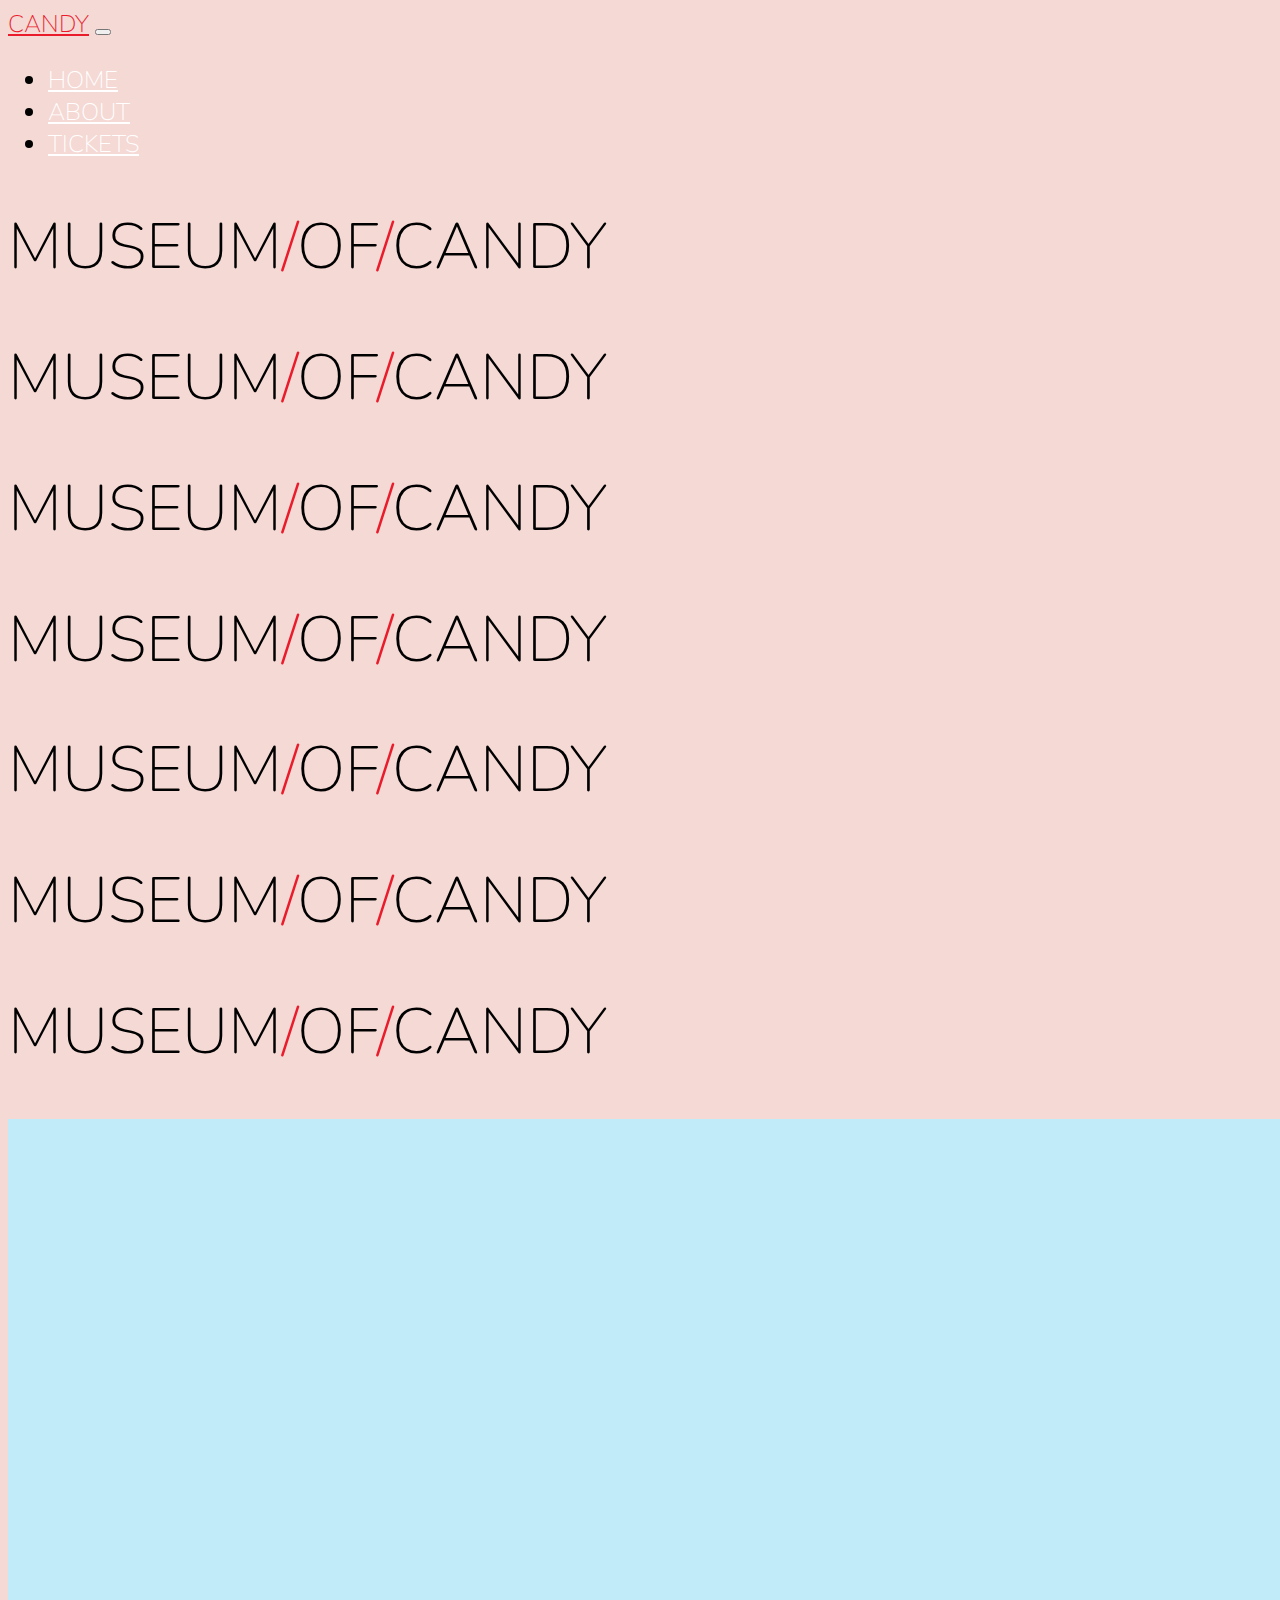
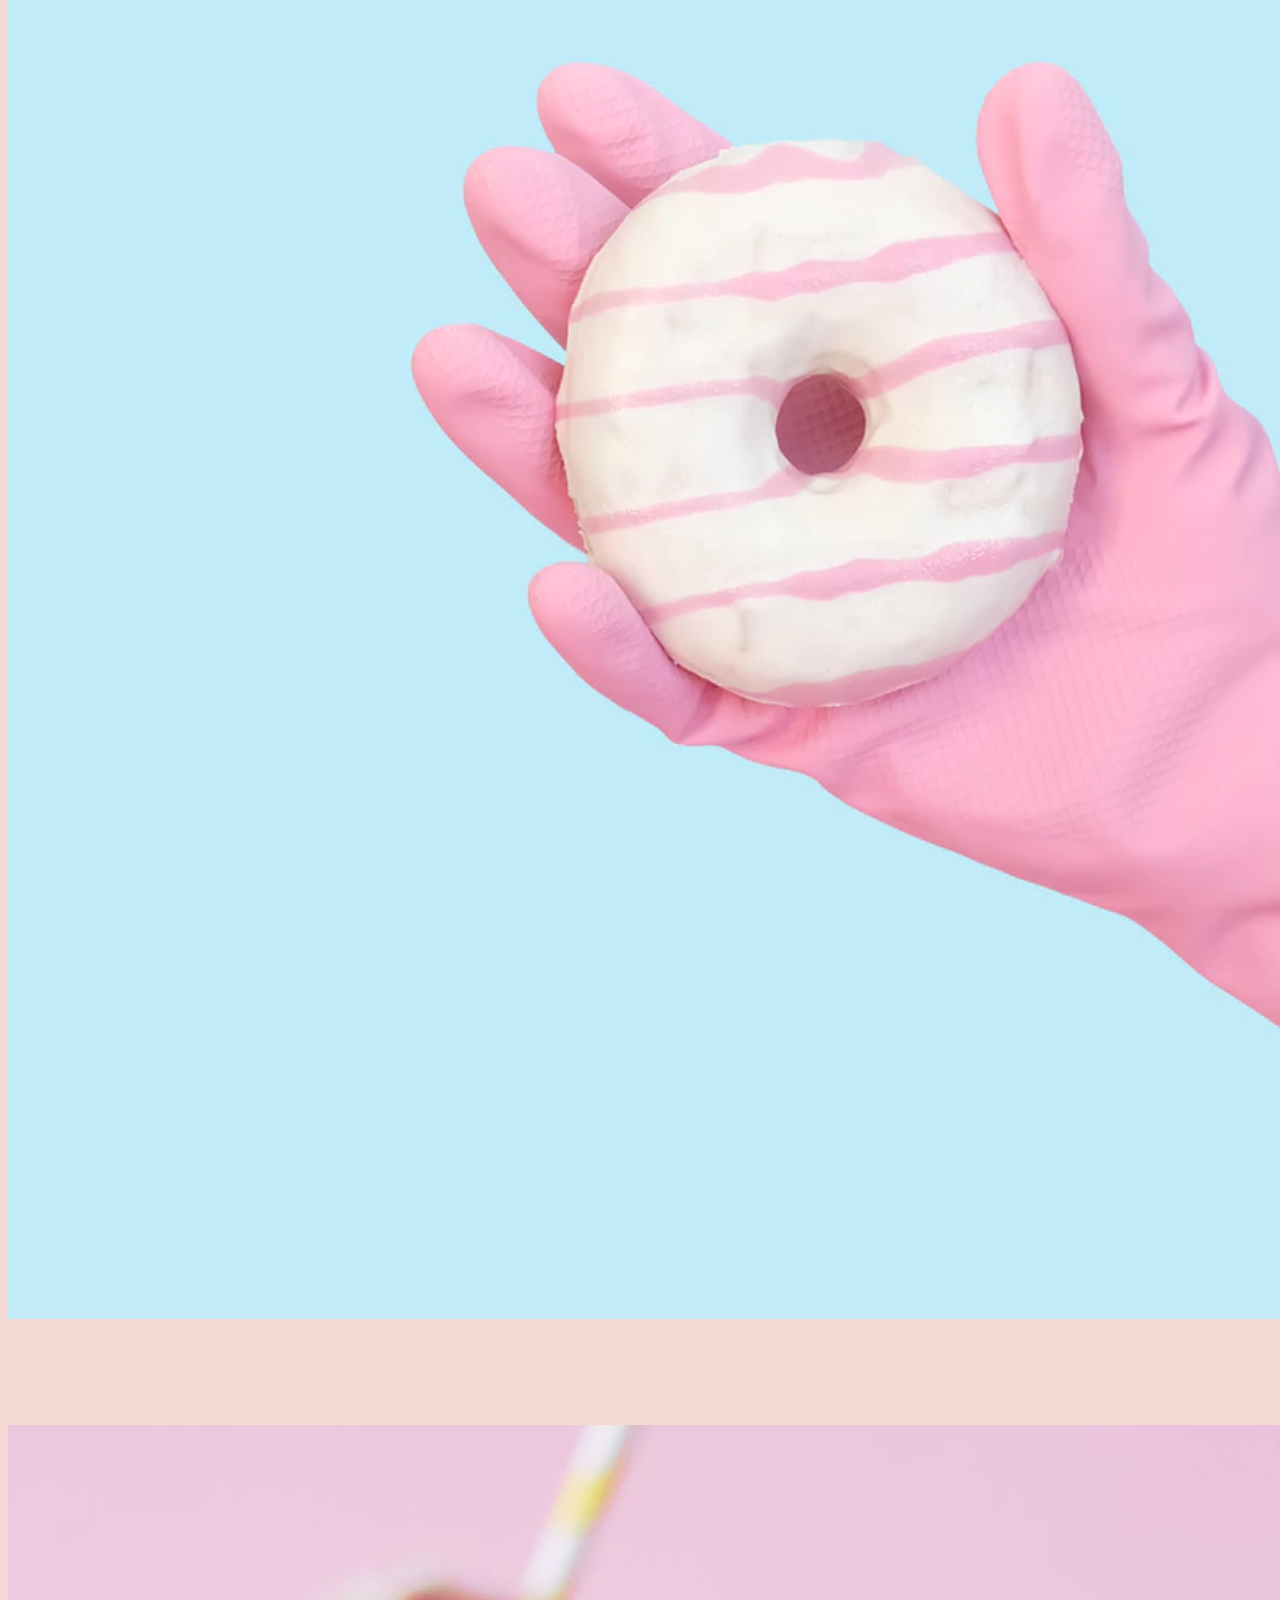
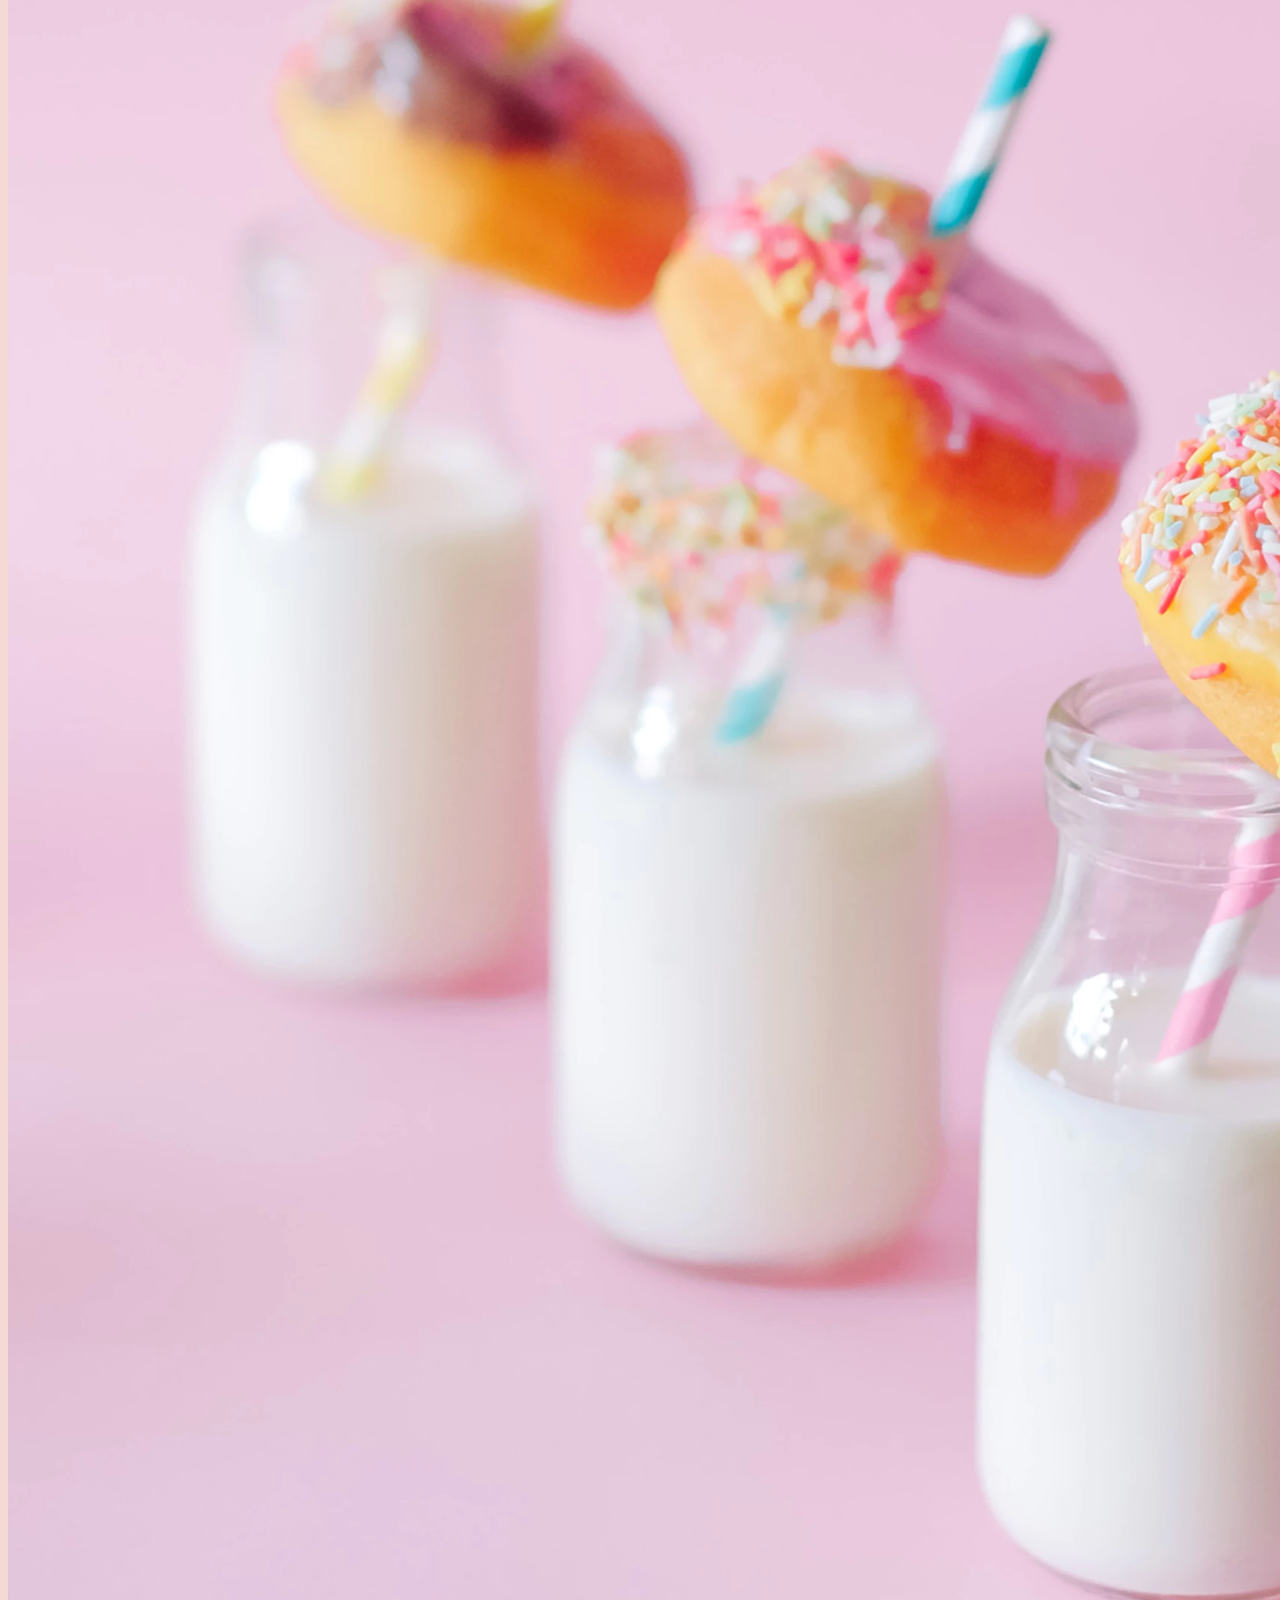
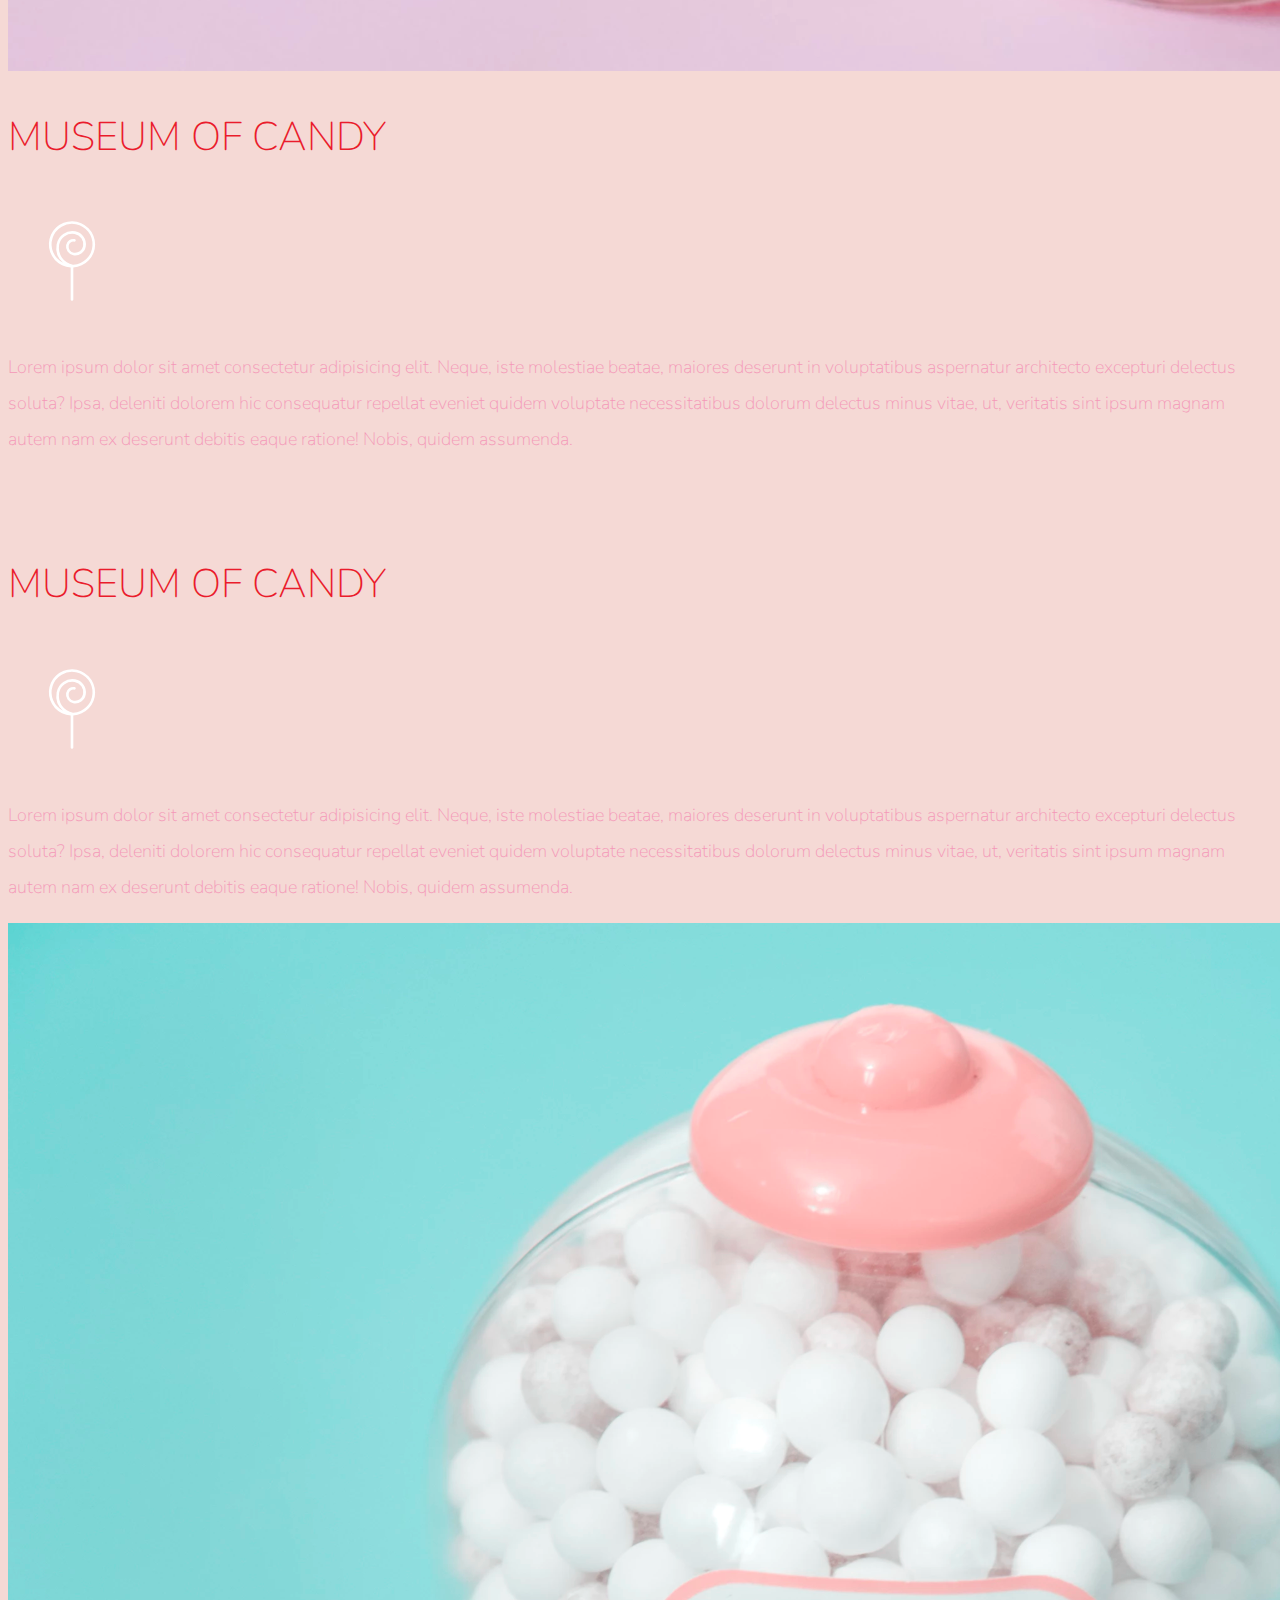
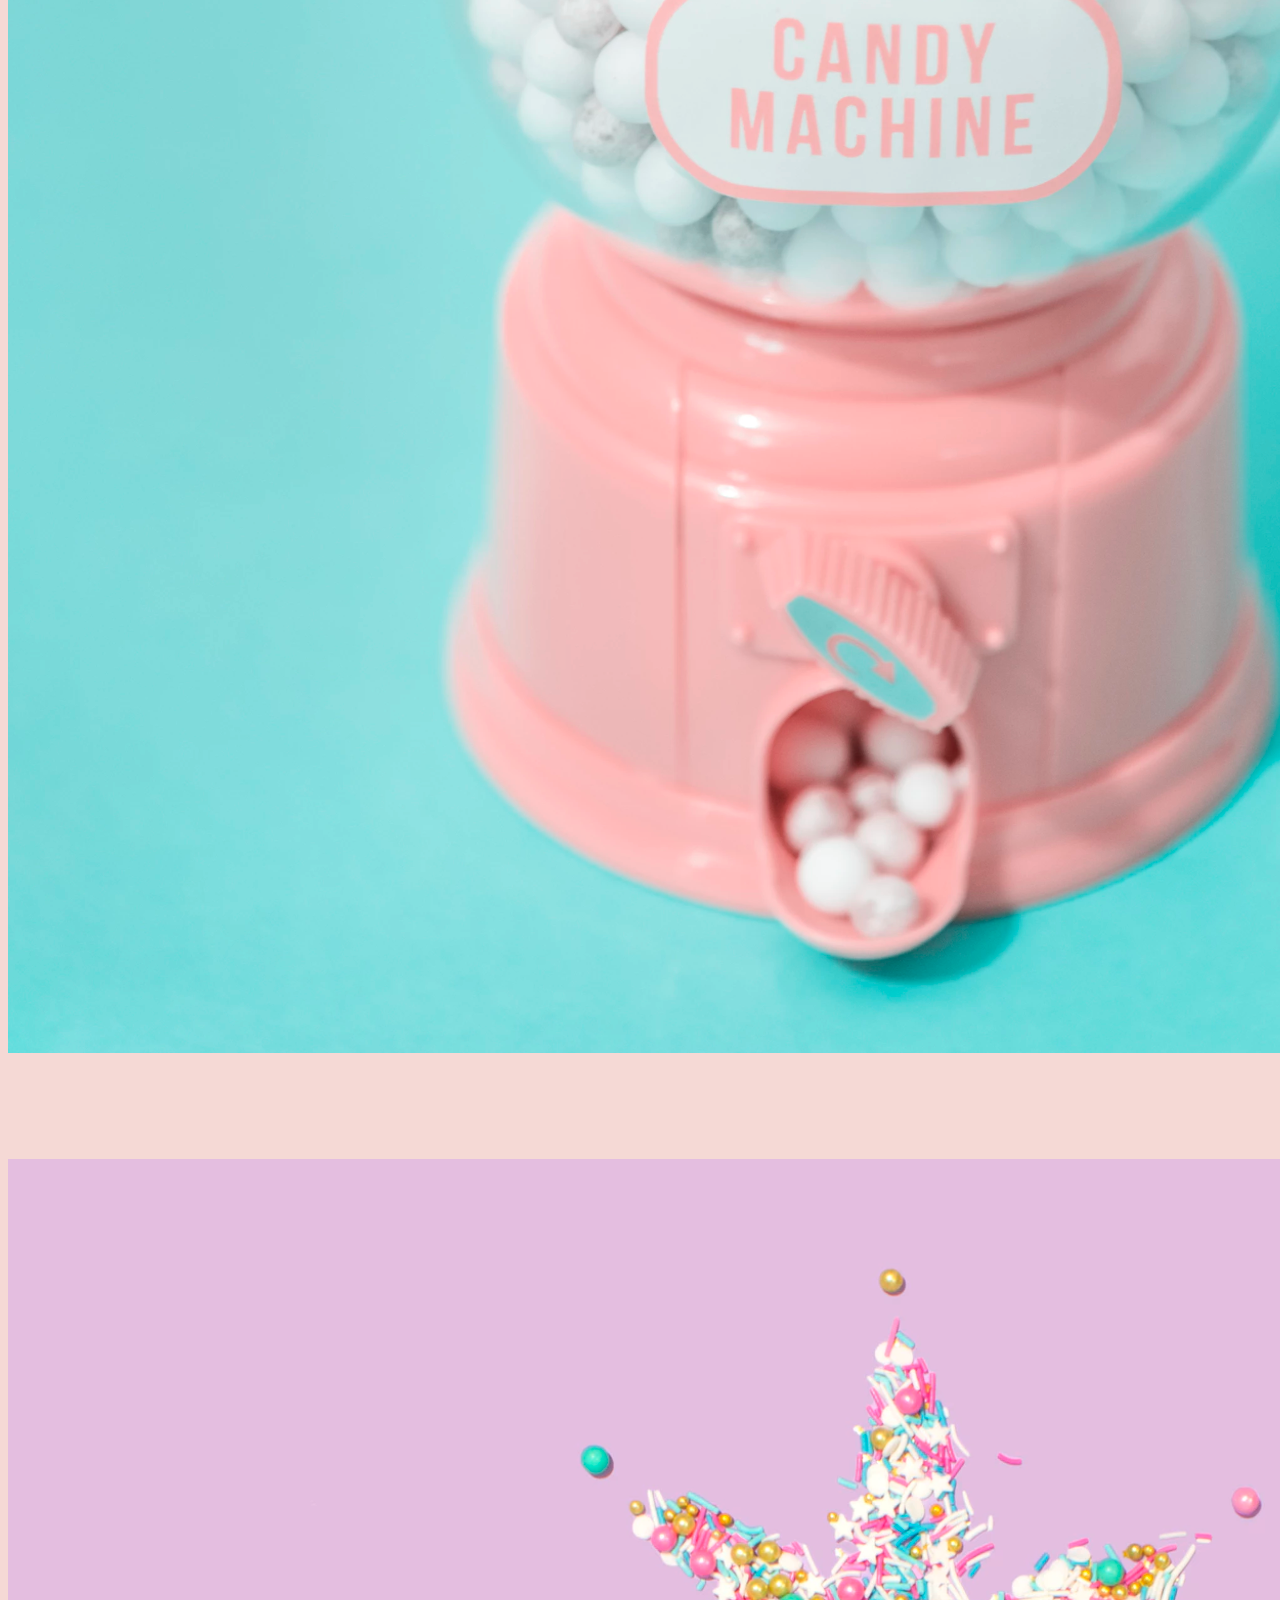
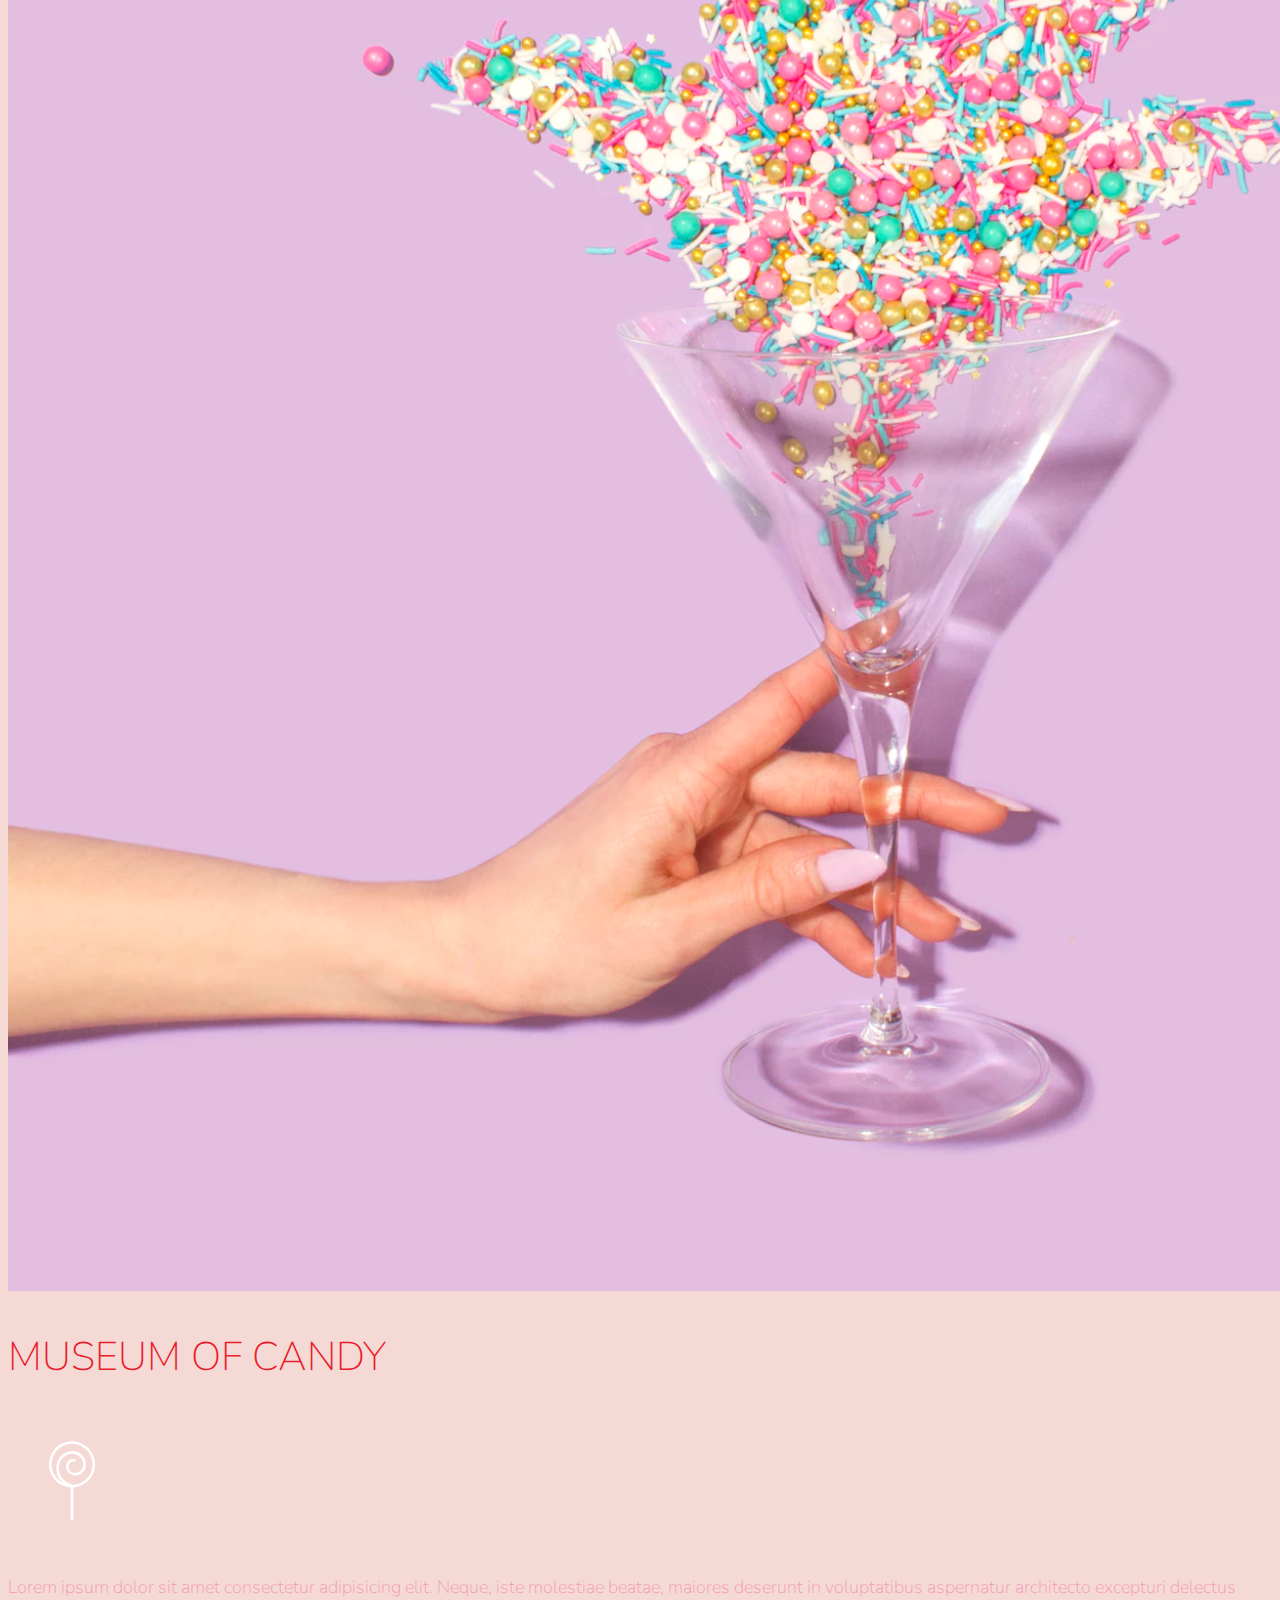
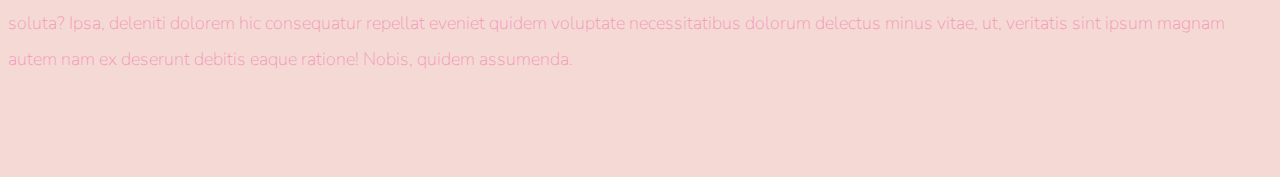
<file: 13_Museum_Of_Candy/Final/index.html>
<!doctype html>
<html lang="en">

<head>
    <!-- Required meta tags -->
    <meta charset="utf-8">
    <meta name="viewport" content="width=device-width, initial-scale=1, shrink-to-fit=no">

    <!-- Google Font -->
    <link href="https://fonts.googleapis.com/css?family=Nunito:200,300,400,700" rel="stylesheet">

    <!-- Bootstrap CSS -->
    <link rel="stylesheet" href="https://stackpath.bootstrapcdn.com/bootstrap/4.1.3/css/bootstrap.min.css" integrity="sha384-MCw98/SFnGE8fJT3GXwEOngsV7Zt27NXFoaoApmYm81iuXoPkFOJwJ8ERdknLPMO"
        crossorigin="anonymous">

    <!-- Custom CSS -->
    <link rel="stylesheet" href="app.css">

    <title>Museum of Candy</title>
</head>

<body>
    <nav id="mainNavbar" class="navbar navbar-dark navbar-expand-md py-0 fixed-top">
        <a href="#" class="navbar-brand">CANDY</a>
        <button class="navbar-toggler" data-toggle="collapse" data-target="#navLinks" aria-label="Toggle navigation">
            <span class="navbar-toggler-icon"></span>
        </button>
        <div class="collapse navbar-collapse" id="navLinks">
            <ul class="navbar-nav">
                <li class="nav-item">
                    <a href="" class="nav-link">HOME</a>
                </li>
                <li class="nav-item">
                    <a href="" class="nav-link">ABOUT</a>
                </li>
                <li class="nav-item">
                    <a href="" class="nav-link">TICKETS</a>
                </li>
            </ul>
        </div>
    </nav>

    <section class="container-fluid px-0">
        <div class="row align-items-center">
            <div class="col-lg-6">
                <div id="headingGroup" class="text-white text-center d-none d-lg-block mt-5">
                    <h1 class="">MUSEUM<span>/</span>OF<span>/</span>CANDY</h1>
                    <h1 class="">MUSEUM<span>/</span>OF<span>/</span>CANDY</h1>
                    <h1 class="">MUSEUM<span>/</span>OF<span>/</span>CANDY</h1>
                    <h1 class="">MUSEUM<span>/</span>OF<span>/</span>CANDY</h1>
                    <h1 class="">MUSEUM<span>/</span>OF<span>/</span>CANDY</h1>
                    <h1 class="">MUSEUM<span>/</span>OF<span>/</span>CANDY</h1>
                    <h1 class="">MUSEUM<span>/</span>OF<span>/</span>CANDY</h1>
                </div>
            </div>
            <div class="col-lg-6">
                <img class="img-fluid" src="imgs/hand2.png" alt="">
            </div>
        </div>
    </section>

    <section class="container-fluid px-0">
        <div class="row align-items-center content">
            <div class="col-md-6 order-2 order-md-1">
                <img src="imgs/milk.png" alt="" class="img-fluid">
            </div>
            <div class="col-md-6 text-center order-1 order-md-2">
                <div class="row justify-content-center">
                    <div class="col-10 col-lg-8 blurb mb-5 mb-md-0">
                        <h2>MUSEUM OF CANDY</h2>
                        <img src="imgs/lolli_icon.png" alt="" class="d-none d-lg-inline">
                        <p class="lead">Lorem ipsum dolor sit amet consectetur adipisicing elit. Neque, iste molestiae
                            beatae, maiores deserunt
                            in voluptatibus
                            aspernatur architecto excepturi delectus soluta? Ipsa, deleniti dolorem hic consequatur
                            repellat eveniet quidem
                            voluptate necessitatibus dolorum delectus minus vitae, ut, veritatis sint ipsum magnam
                            autem nam ex deserunt debitis
                            eaque ratione! Nobis, quidem assumenda.</p>
                    </div>
                </div>
            </div>
        </div>
        <div class="row align-items-center content">
            <div class="col-md-6 text-center">
                <div class="row justify-content-center">
                    <div class="col-10 col-lg-8 blurb mb-5 mb-md-0">
                        <h2>MUSEUM OF CANDY</h2>
                        <img src="imgs/lolli_icon.png" alt="" class="d-none d-lg-inline">
                        <p class="lead">Lorem ipsum dolor sit amet consectetur adipisicing elit. Neque, iste molestiae
                            beatae, maiores deserunt
                            in voluptatibus
                            aspernatur architecto excepturi delectus soluta? Ipsa, deleniti dolorem hic consequatur
                            repellat eveniet quidem
                            voluptate necessitatibus dolorum delectus minus vitae, ut, veritatis sint ipsum magnam
                            autem nam ex deserunt debitis
                            eaque ratione! Nobis, quidem assumenda.</p>
                    </div>
                </div>
            </div>
            <div class="col-md-6">
                <img src="imgs/gumball.png" alt="" class="img-fluid">
            </div>
        </div>
        <div class="row align-items-center content">
            <div class="col-md-6 order-2 order-md-1">
                <img src="imgs/sprinkles.png" alt="" class="img-fluid">
            </div>
            <div class="col-md-6 text-center order-1 order-md-2">
                <div class="row justify-content-center">
                    <div class="col-10 col-lg-8 blurb mb-5 mb-md-0">
                        <h2>MUSEUM OF CANDY</h2>
                        <img src="imgs/lolli_icon.png" alt="" class="d-none d-lg-inline">
                        <p class="lead">Lorem ipsum dolor sit amet consectetur adipisicing elit. Neque, iste molestiae
                            beatae, maiores
                            deserunt
                            in voluptatibus
                            aspernatur architecto excepturi delectus soluta? Ipsa, deleniti dolorem hic consequatur
                            repellat eveniet
                            quidem
                            voluptate necessitatibus dolorum delectus minus vitae, ut, veritatis sint ipsum magnam
                            autem nam ex deserunt
                            debitis
                            eaque ratione! Nobis, quidem assumenda.</p>
                    </div>
                </div>
            </div>
        </div>
    </section>
    <!-- Optional JavaScript -->
    <!-- jQuery first, then Popper.js, then Bootstrap JS -->
    <script src="https://code.jquery.com/jquery-3.3.1.slim.min.js" integrity="sha384-q8i/X+965DzO0rT7abK41JStQIAqVgRVzpbzo5smXKp4YfRvH+8abtTE1Pi6jizo"
        crossorigin="anonymous"></script>
    <script src="https://cdnjs.cloudflare.com/ajax/libs/popper.js/1.14.3/umd/popper.min.js" integrity="sha384-ZMP7rVo3mIykV+2+9J3UJ46jBk0WLaUAdn689aCwoqbBJiSnjAK/l8WvCWPIPm49"
        crossorigin="anonymous"></script>
    <script src="https://stackpath.bootstrapcdn.com/bootstrap/4.1.3/js/bootstrap.min.js" integrity="sha384-ChfqqxuZUCnJSK3+MXmPNIyE6ZbWh2IMqE241rYiqJxyMiZ6OW/JmZQ5stwEULTy"
        crossorigin="anonymous"></script>

    <script>
        $(function () {
            $(document).scroll(function () {
                var $nav = $("#mainNavbar");
                $nav.toggleClass("scrolled", $(this).scrollTop() > $nav.height());
            });
        });
    </script>
</body>

</html>
</file>
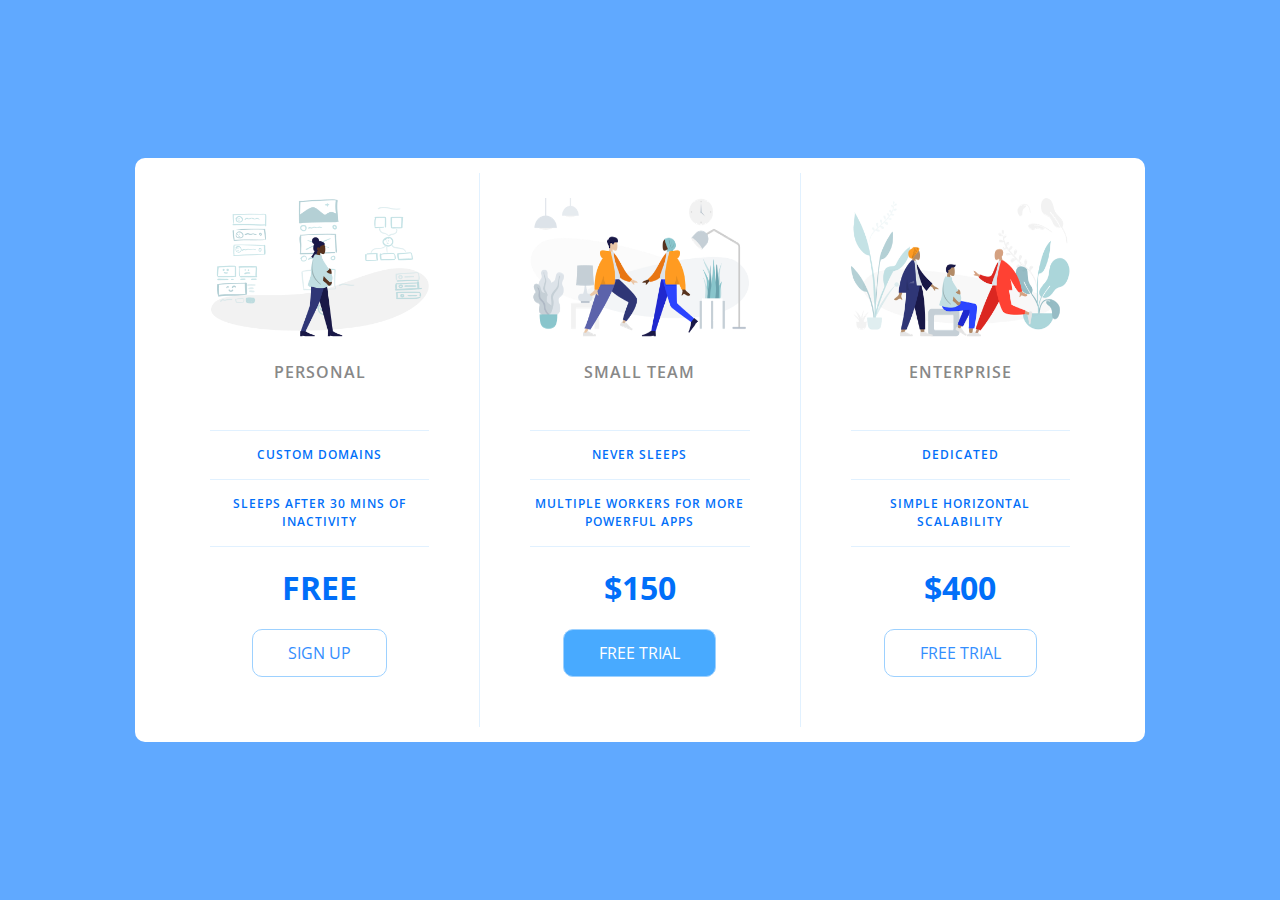
<file: PricingPanel/PriceTable/index.html>
<!DOCTYPE html>
<html lang="en">

<head>
    <meta charset="UTF-8">
    <meta name="viewport" content="width=device-width, initial-scale=1.0">
    <title>Price Tiers</title>
    <link rel="stylesheet" href="https://fonts.googleapis.com/css?family=Open+Sans:400,600,700">
    <link rel="stylesheet" href="app.css">
</head>

<body>
    <div class="panel">

        <div class="pricing-plan">
            <img src="icons/icon1.png" alt="" class="pricing-img">
            <h2 class="pricing-header">Personal</h2>
            <ul class="pricing-features">
                <li class="pricing-features-item">Custom domains</li>
                <li class="pricing-features-item">Sleeps after 30 mins of inactivity</li>
            </ul>
            <span class="pricing-price">Free</span>
            <a href="#/" class="pricing-button">Sign up</a>
        </div>

        <div class="pricing-plan">
            <img src="icons/icon2.png" alt="" class="pricing-img">
            <h2 class="pricing-header">Small team</h2>
            <ul class="pricing-features">
                <li class="pricing-features-item">Never sleeps</li>
                <li class="pricing-features-item">Multiple workers for more powerful apps</li>
            </ul>
            <span class="pricing-price">$150</span>
            <a href="#/" class="pricing-button is-featured">Free trial</a>
        </div>

        <div class="pricing-plan">
            <img src="icons/icon3.png" alt="" class="pricing-img">
            <h2 class="pricing-header">Enterprise</h2>
            <ul class="pricing-features">
                <li class="pricing-features-item">Dedicated</li>
                <li class="pricing-features-item">Simple horizontal scalability</li>
            </ul>
            <span class="pricing-price">$400</span>
            <a href="#/" class="pricing-button">Free trial</a>
        </div>

    </div>

</body>

</html>
</file>
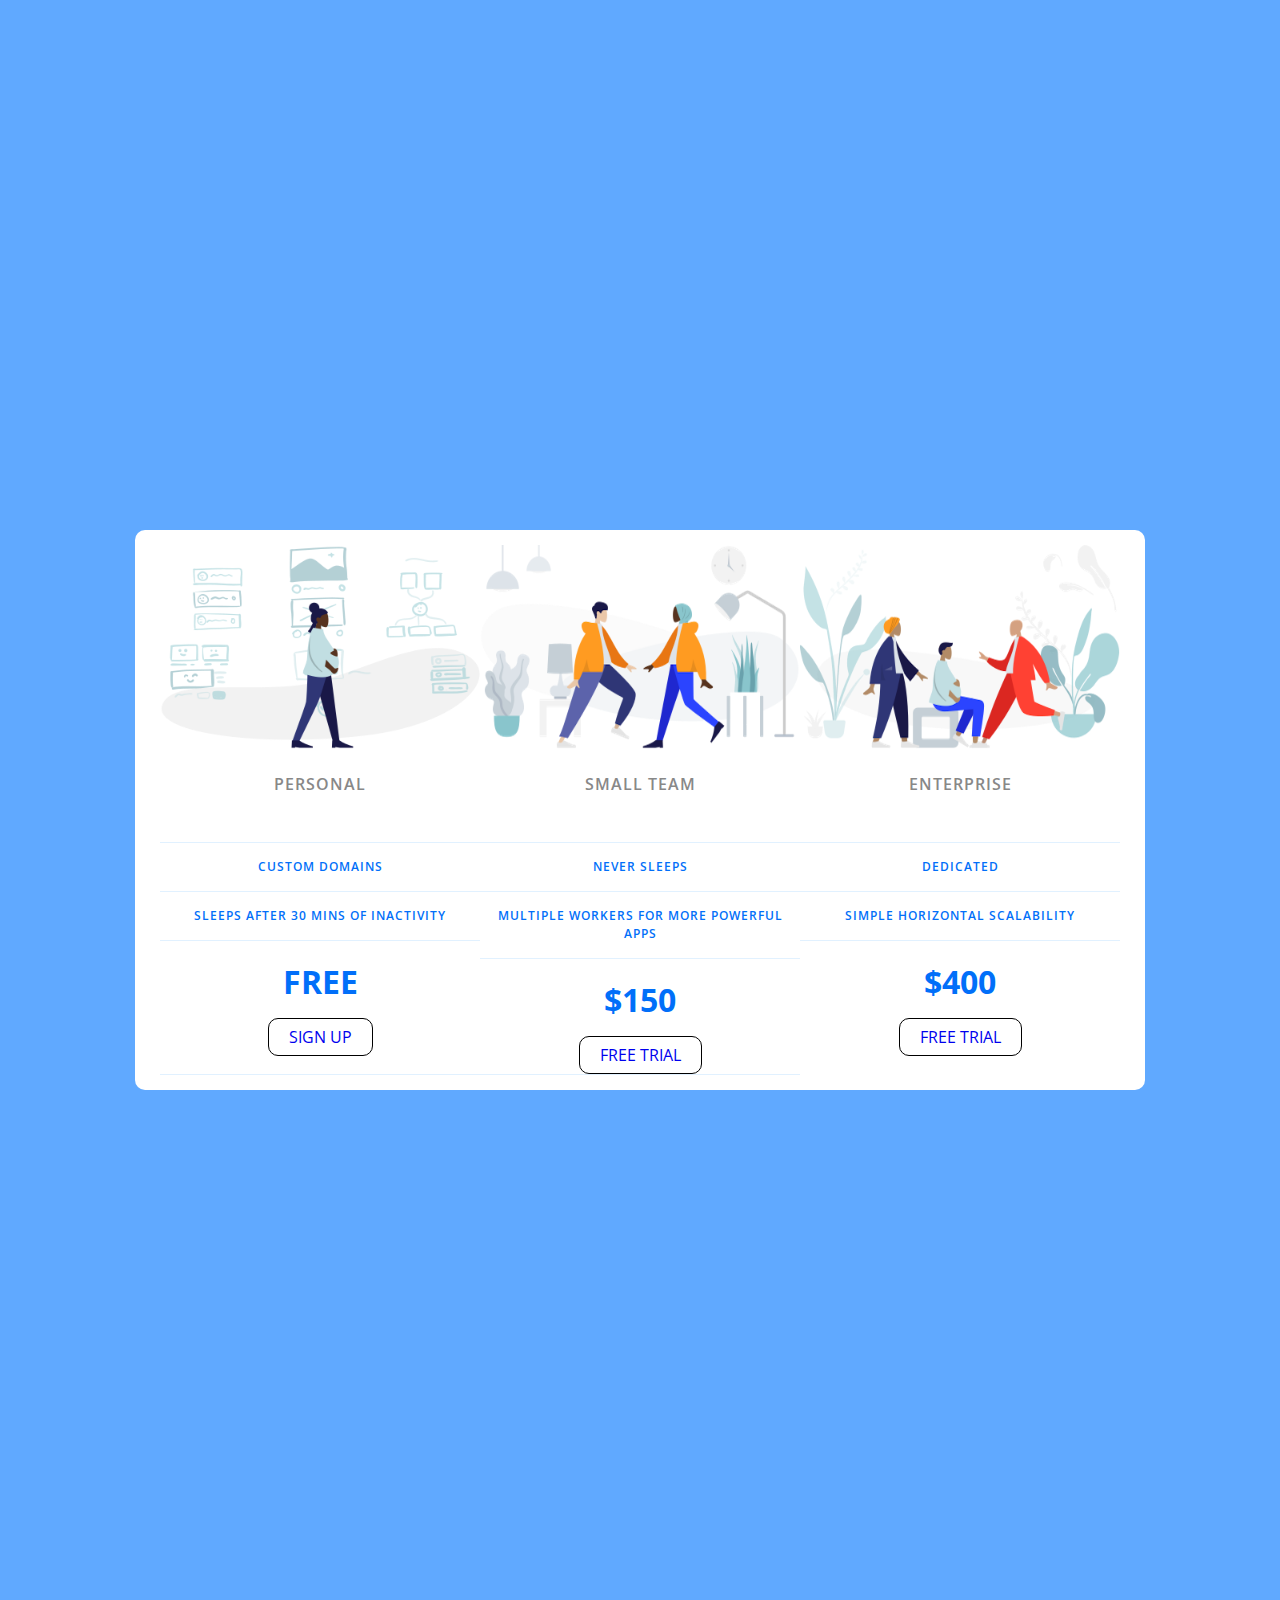
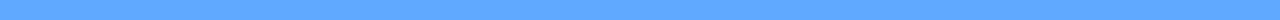
<file: PricingPanel/PriceTableStarter/index.html>
<!DOCTYPE html>
<html lang="en">

<head>
    <meta charset="UTF-8">
    <meta name="viewport" content="width=device-width, initial-scale=1.0">
    <title>Price Tiers</title>
    <link rel="stylesheet" href="https://fonts.googleapis.com/css?family=Open+Sans:400,600,700">
    <link rel="stylesheet" href="app.css">
</head>

<body>
    <div class="panel pricing-table">

        <div class="pricing-plan">
            <img src="icons/icon1.png" alt="" class="pricing-img">
            <h2 class="pricing-header">Personal</h2>
            <ul class="pricing-features">
                <li class="pricing-features-item">Custom domains</li>
                <li class="pricing-features-item">Sleeps after 30 mins of inactivity</li>
            </ul>
            <span class="pricing-price">Free</span>
            <a href="#/" class="pricing-button">Sign up</a>
        </div>

        <div class="pricing-plan">
            <img src="icons/icon2.png" alt="" class="pricing-img">
            <h2 class="pricing-header">Small team</h2>
            <ul class="pricing-features">
                <li class="pricing-features-item">Never sleeps</li>
                <li class="pricing-features-item">Multiple workers for more powerful apps</li>
            </ul>
            <span class="pricing-price">$150</span>
            <a href="#/" class="pricing-button is-featured">Free trial</a>
        </div>

        <div class="pricing-plan">
            <img src="icons/icon3.png" alt="" class="pricing-img">
            <h2 class="pricing-header">Enterprise</h2>
            <ul class="pricing-features">
                <li class="pricing-features-item">Dedicated</li>
                <li class="pricing-features-item">Simple horizontal scalability</li>
            </ul>
            <span class="pricing-price">$400</span>
            <a href="#/" class="pricing-button">Free trial</a>
        </div>

    </div>

</body>

</html>
</file>
<file: 13_Museum_Of_Candy/Final/app.css>
body {
    background: #f5d9d5;
    font-family: "Nunito", sans-serif;
}

.blurb h2 {
   color: #EA1C2C;
   font-weight: 100;
   font-size: 2.5rem;
}

.blurb p {
    color: #f498b8;
    font-weight: 100;
    font-size: 1.125rem;
    line-height: 2;
}

.content {
    margin-top: 100px;
    margin-bottom: 100px;
}

#mainNavbar {
    font-size: 1.5rem;
    font-weight: 100;    
}

#mainNavbar .nav-link {
    color: white;
}

#mainNavbar .nav-link:hover {
    color: #EA1C2C;
}

#mainNavbar .navbar-brand {
    color: #EA1C2C;
    font-size: 1.5rem;
}

#headingGroup span {
    color: #EA1C2C;
}

#headingGroup h1 {
    font-weight: 100;
    font-size: 4rem;
}

.navbar.scrolled {
    background: rgb(222,192,222);
    transition: background 500ms;
}

@media (max-width: 1200px) {
    #headingGroup h1 {
        font-weight: 100;
        font-size: 3rem;
    }
    .blurb h2 {
        font-size: 2rem;
    }
}
</file>
<file: PricingPanel/PriceTableStarter/app.css>
html, body, div, span, applet, object, iframe,
h1, h2, h3, h4, h5, h6, p, blockquote, pre,
a, abbr, acronym, address, big, cite, code,
del, dfn, em, img, ins, kbd, q, s, samp,
small, strike, strong, sub, sup, tt, var,
b, u, i, center,
dl, dt, dd, ol, ul, li,
fieldset, form, label, legend,
table, caption, tbody, tfoot, thead, tr, th, td,
article, aside, canvas, details, embed, 
figure, figcaption, footer, header, hgroup, 
menu, nav, output, ruby, section, summary,
time, mark, audio, video {
	margin: 0;
	padding: 0;
	border: 0;
	font-size: 100%;
	font: inherit;
	vertical-align: baseline;
}
/* HTML5 display-role reset for older browsers */
article, aside, details, figcaption, figure, 
footer, header, hgroup, menu, nav, section {
	display: block;
}
body {
	line-height: 1;
}
ol, ul {
	list-style: none;
}
blockquote, q {
	quotes: none;
}
blockquote:before, blockquote:after,
q:before, q:after {
	content: '';
	content: none;
}
table {
	border-collapse: collapse;
	border-spacing: 0;
}


html{
    box-sizing: border-box;
    font-family: "Open Sans", sans-serif;
    margin: 0;
    padding: 0;
}


body {
    background-color: #60a9ff;
    display: flex;
    justify-content: center;
    align-items: center;
    min-height: 180vh;
}

.panel{
    background-color: #fff;
    border-radius: 10px;
    padding: 15px 25px;
    width: 100%;
    max-width: 960px;
    display: flex;
    flex-direction: column;
    text-align: center;
    text-transform: uppercase;
}

.pricing-plan:not(:last-child){
    border-bottom: 1px solid #e1f1ff;
}

.pricing-img{
    margin-bottom: 25px;
    max-width: 100%;
}

.pricing-header{
    color: #888;
    font-weight: 600;
    letter-spacing: 1px;
}

.pricing-features{
    margin: 50px 0 25px;
    color: #016ff9;
}

.pricing-features-item{
    font-weight: 600;
    letter-spacing: 1px;
    font-size: 12px;
    line-height: 1.5;
    padding: 15px 0;
    border-top: 1px solid #e1f1ff; 
}

.pricing-features-item:last-child{
    border-bottom: 1px solid #e1f1ff; 
}

.pricing-price{
    color: #016ff9;
    display: block;
    font-size: 32px;
    font-weight: 700;
}

.pricing-button{
    display: inline-block;
    padding: 10px 20px;
    border: 1px solid black;
    text-decoration: none;
    border-radius: 10px;
    margin-top: 20px;
    cursor: pointer;
}


@media (min-width: 740px){
    .panel{
        flex-direction: row;
    }
}
</file>
<file: PricingPanel/PriceTable/app.css>
/* http://meyerweb.com/eric/tools/css/reset/ 
   v2.0 | 20110126
   License: none (public domain)
*/

html, body, div, span, applet, object, iframe,
h1, h2, h3, h4, h5, h6, p, blockquote, pre,
a, abbr, acronym, address, big, cite, code,
del, dfn, em, img, ins, kbd, q, s, samp,
small, strike, strong, sub, sup, tt, var,
b, u, i, center,
dl, dt, dd, ol, ul, li,
fieldset, form, label, legend,
table, caption, tbody, tfoot, thead, tr, th, td,
article, aside, canvas, details, embed, 
figure, figcaption, footer, header, hgroup, 
menu, nav, output, ruby, section, summary,
time, mark, audio, video {
	margin: 0;
	padding: 0;
	border: 0;
	font-size: 100%;
	font: inherit;
	vertical-align: baseline;
}
/* HTML5 display-role reset for older browsers */
article, aside, details, figcaption, figure, 
footer, header, hgroup, menu, nav, section {
	display: block;
}
body {
	line-height: 1;
}
ol, ul {
	list-style: none;
}
blockquote, q {
	quotes: none;
}
blockquote:before, blockquote:after,
q:before, q:after {
	content: '';
	content: none;
}
table {
	border-collapse: collapse;
	border-spacing: 0;
}

html {
  box-sizing: border-box;
  font-family: 'Open Sans', sans-serif;
}

body {
  background-color: #60a9ff;
  display: flex;
  justify-content: center;
  align-items: center;
  min-height: 100vh;
}

.panel {
  background-color: white;
  border-radius: 10px;
  padding: 15px 25px;
  width: 100%;
  max-width: 960px;
  display: flex;
  flex-direction: column;
  text-align: center;
  text-transform: uppercase;
}

.pricing-plan {
  border-bottom: 1px solid #e1f1ff;
}
.pricing-plan:last-child {
  border-bottom: none;
}

.pricing-img {
  margin-bottom: 25px;
  max-width: 100%;
}

.pricing-header {
  color: #888;
  font-weight: 600;
  letter-spacing: 1px;
}

.pricing-features {
  margin: 50px 0 25px;
  color: #016ff9;
}

.pricing-features-item {
  font-weight: 600;
  letter-spacing: 1px;
  font-size: 12px;
  line-height: 1.5;
  padding: 15px 0;
  border-top: 1px solid #e1f1ff;
}

.pricing-features-item:last-child{
  border-bottom: 1px solid #e1f1ff;
}

.pricing-price {
  color: #016ff9; 
  display: block;
  font-size: 32px;
  font-weight: 700;
}

.pricing-button {
  border: 1px solid #9dd1ff;
  border-radius: 10px;
  color: #348efe;
  display: inline-block;
  padding: 15px 35px;
  text-decoration: none;
  margin: 25px 0;
  transition: background-color 200ms ease-in-out;
}

.pricing-button:hover, .pricing-button:focus {
  background-color: #e1f1ff;
}

.pricing-button.is-featured {
  background-color: #48aaff;
  color: white;
}

.pricing-button.is-featured:hover, .pricing-button.is-featured:focus{
  background-color: #269aff;
  color: white;
}


@media (min-width: 900px){
  .panel {
    flex-direction: row;
  }
  .pricing-plan {
    border-bottom: none;
    border-right: 1px solid #e1f1ff;
    padding: 25px 50px;
  }
  .pricing-plan:last-child {
    border-right: none;
  }
}
</file>
